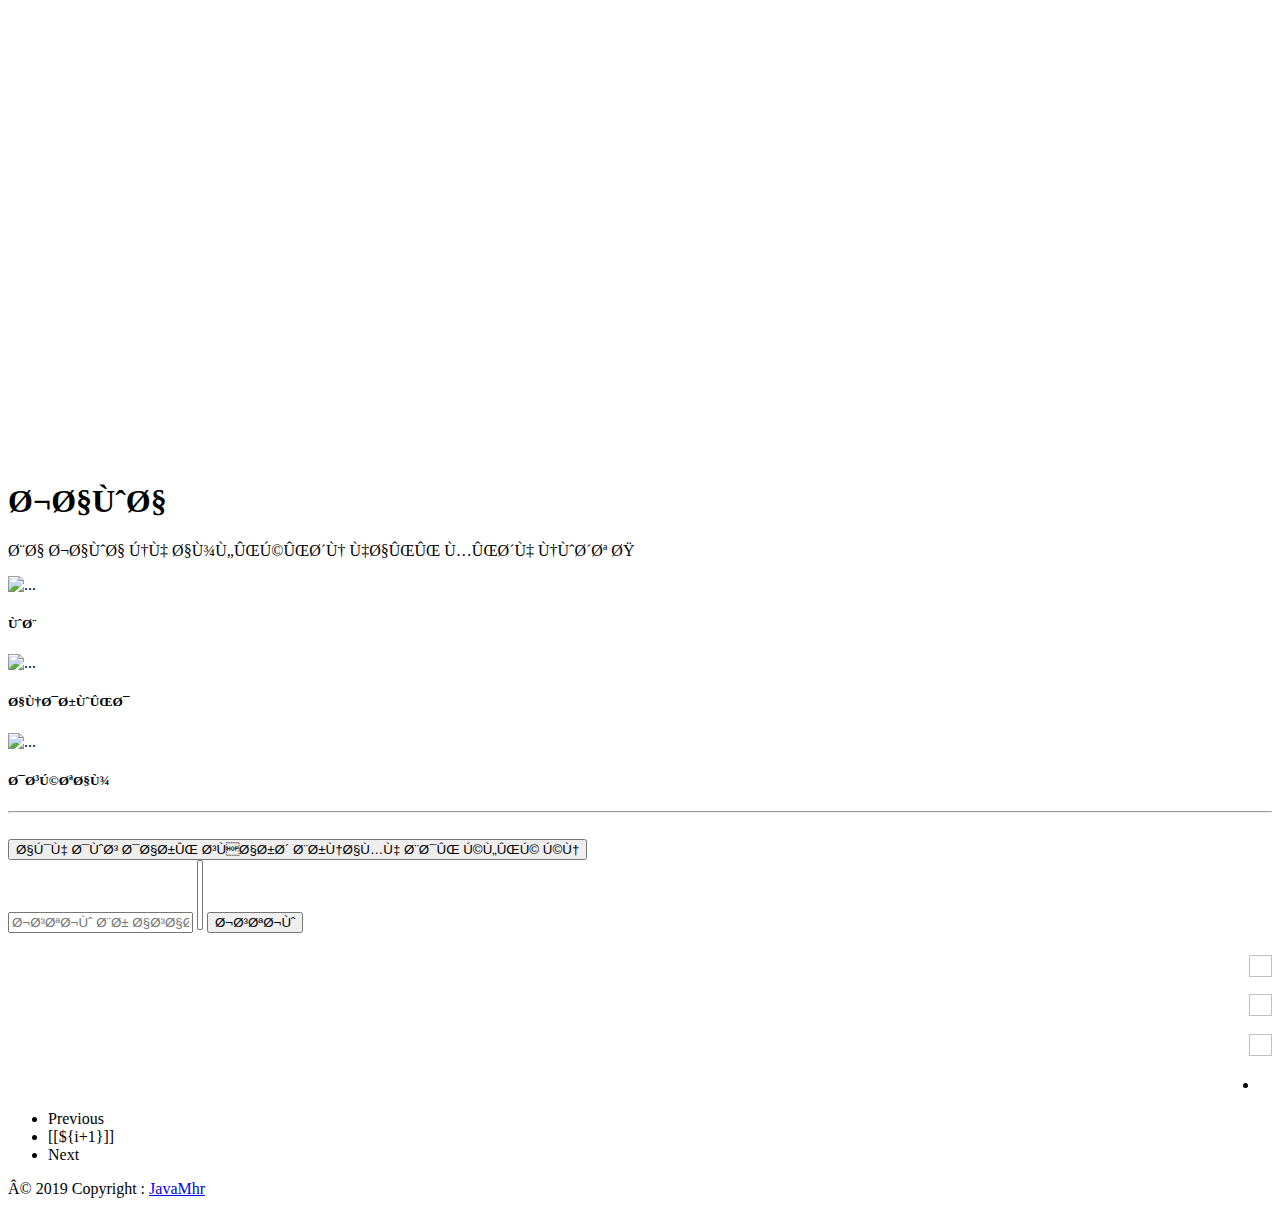
<file: src/main/resources/templates/index.html>
<!DOCTYPE html>
<html lang="persian" xmlns:th="http://www.thymeleaf.org">
<head>
<!--    <meta charset="UTF-8">-->
    <title>Home</title>
    <meta http-equiv="Content-Type" content="text/html; <=UTF-8" />
    <div th:replace="fragment/pageHead::head"></div>
    <!--    <link rel="stylesheet" href="https://stackpath.bootstrapcdn.com/bootstrap/4.4.1/css/bootstrap.min.css" integrity="sha384-Vkoo8x4CGsO3+Hhxv8T/Q5PaXtkKtu6ug5TOeNV6gBiFeWPGFN9MuhOf23Q9Ifjh" crossorigin="anonymous">-->
<!--    <script src="https://code.jquery.com/jquery-3.4.1.slim.min.js" integrity="sha384-J6qa4849blE2+poT4WnyKhv5vZF5SrPo0iEjwBvKU7imGFAV0wwj1yYfoRSJoZ+n" crossorigin="anonymous"></script>-->
<!--    <script src="https://cdn.jsdelivr.net/npm/popper.js@1.16.0/dist/umd/popper.min.js" integrity="sha384-Q6E9RHvbIyZFJoft+2mJbHaEWldlvI9IOYy5n3zV9zzTtmI3UksdQRVvoxMfooAo" crossorigin="anonymous"></script>-->
<!--    <script src="https://stackpath.bootstrapcdn.com/bootstrap/4.4.1/js/bootstrap.min.js" integrity="sha384-wfSDF2E50Y2D1uUdj0O3uMBJnjuUD4Ih7YwaYd1iqfktj0Uod8GCExl3Og8ifwB6" crossorigin="anonymous"></script>-->
</head>
<body>
<header>
    <div th:replace="fragment/pageHead::navbar"></div>


    <div >
        <img th:src="@{images/background7.jpg}" class="img w-100" height="450px" alt="">
    </div>

    <div class="jumbotron jumbotron-fluid">
        <div class="container">
            <h1 class="display-4 text-right">جاوا</h1>
            <p class="lead text-right">با جاوا چه اپلیکیشن هایی میشه نوشت ؟</p>
        </div>


        <div class="card-deck container-fluid">
            <div class="card bg-dark">
                <img th:src="@{images/Spring.jpg}" height="230"  class="card-img-top" alt="...">
                <div class="card-body">
                    <h5 class="card-title text-center text-white">وب</h5>
                    <!-- <p class="card-text text-right">وب هایی که با اسپرینگ بوت نوشته میشن جزو بهترین و امن ترین وب ها هستن</p> -->
                </div>
            </div>
            <div class="card bg-dark">
                <img th:src="@{images/Android.jpeg}" height="230" class="card-img-top" alt="...">
                <div class="card-body">
                    <h5 class="card-title text-center text-white">اندروید</h5>
                    <!-- <p class="card-text text-right">زبان نیتیو اندروید جاوا و کاتلین  هستش </p> -->
                </div>
            </div>
            <div class="card bg-dark">
                <img th:src="@{images/JavaFX.png}" height="230"  class="card-img-top " alt="...">
                <div class="card-body">
                    <h5 class="card-title text-center text-white">دسکتاپ</h5>
<!--                     <p class="card-text text-right">This is a wider card with supporting text below as a natural lead-in to additional content. This card has even longer content than the first to show that equal height action.</p>-->
                </div>
            </div>
        </div>
        <hr>
        <br>
        <div class="d-flex justify-content-center">
            <button id="singlebutton" name="singlebutton" class="btn btn-outline-success">
                اگه دوس داری سفارش برنامه بدی کلیک کن
            </button>
        </div>
    </div>
</header>

<!--  search start-->
<form id="searchForm" th:action="@{/}" method="get">
<div class="d-flex justify-content-center py-2">

    <input type="text" class="form-control col-md-3 mx-3 bg-dark text-white text-center"
                                      th:value="${p.title}" id="title" name="title"
                                      placeholder="جستجو بر اساس عنوان">

        <select class="selectpicker form-control col-md-3 mx-3"  name="category" id="category" title="جستجو بر اساس دسته ها"   multiple>
            <option th:each="category : ${categorys}"
                    th:selected="${p?.category?.contains(category)}"
                    th:value="${category.id}"
                    th:text="${category.title}">
            </option>
        </select>

        <button class="form-control col-md-2 mx-3 text-white bg-dark" type="submit" >
                جستجو
        </button>
</div>
</form>
<!-- search end-->

<!--Posts start--><!--  -->
<div class="card text-white bg-dark my-3 mx-3" style="max-width: 100rem;" th:each="post : ${posts}" dir="rtl">
    <div class="text-white mb-1 mx-1"  >
        <div class="card-header text-center" th:text="${post.title}"></div>
        <div class="card-body text-center">
            <h5 class="card-title" ></h5>
            <a class="text-white" th:href="@{/post/showPost/{id}(id=${post.getId()})}" >
            <span class="card-text d-inline-block text-truncate" style="max-width: 250px;" th:text="${post.subject}">
            </span>
            </a>
        </div>
            <div class="card-footer">
        <small class="row text-muted text-right">
            <div class="col text-center">
                <img th:src="@{/images/human1.png}" height="22" width="23" class="rounded mx-auto d-block" >
                <p class="text-white text-center" th:text="'نویسنده : '+${post.person.firstName}"></p>
            </div>
<!--             <div class="col card bg-dark text-center">
                <img th:src="@{/images/calander.png}" height="22" width="23" class="rounded mx-auto d-block">
                <p class="text-white" th:text="'تاریخ ثبت : '+${post.createDate}"></p>
            </div>
            <div class="col card bg-dark text-center">
                <img th:src="@{/images/time1.png}" height="22" width="23" class="rounded mx-auto d-block" >
                <p class="text-white" th:text="'ساعت ثبت : '+${post.createTime}"></p>
            </div> -->
            <div class="col text-center">
                <img th:src="@{/images/calander.png}" height="22" width="23" class="rounded mx-auto d-block">
                <p class="text-white" th:text="'تاریخ بروزرسانی : '+${post.updateDate}"></p>
            </div>
            <div class="col text-center">
                <img th:src="@{/images/time1.png}" height="22" width="23" class="rounded mx-auto d-block" >
                <p class="text-white" th:text="'ساعت بروزرسانی : '+${post.updateTime}"></p>
            </div>
<!--             <div class="col card bg-dark">
                <img th:src="@{/images/coment1.png}" height="22" width="23" class="rounded mx-auto d-block">
                <p class="text-white text-center" th:text="'مجموع نظرات : '+${post.id}"></p>
            </div> -->
        </small>
    </div>
    <div class="d-flex">
        <ul class="list-inline"  th:each="cat : ${post.category}">
            <li class="card bg-danger list-inline-item mt-3 mx-1 justify-content-center"  th:text="${cat.title}"></li>
        </ul>
    </div>
    </div>
</div>
<!--Post End-->

<!--pagination start-->
    <nav aria-label="Page navigation example bg-dark" >
        <ul class="pagination justify-content-center container-fluid">
            <li class="page-item" th:classappend="${posts.first} ? disabled">
                <a class="page-link"
                   th:href="@{/(page=${posts.number - 1})}" tabindex="-1">
                    Previous
                </a>
            </li>

            <li class="page-item"
                th:classappend="(${posts.number == i} ? active) + ' ' + (${posts.isEmpty()} ? disabled)"
                th:each="i : ${#numbers.sequence(0 , posts.totalPages -1)}">

                <a class="page-link"

                   th:with="url=${T(org.springframework.web.servlet.support.ServletUriComponentsBuilder).fromCurrentRequest()}"

                   th:href="@{${url.replaceQueryParam('page').toUriString()}(page=${i})}">[[${i+1}]]</a>
            </li>

            <li class="page-item" th:classappend="${posts.last} ? disabled">
                <a class="page-link"
                   th:href="@{/(page=${posts.number + 1})}">Next</a>
            </li>
        </ul>
    </nav>
<!--pagination end-->

<!-- Footer -->
<div>
<footer class="page-footer font-small blue bg-dark">

    <!-- Copyright -->
    <div class="footer-copyright text-center py-2 text-white">© 2019 Copyright :
        <a href="https://mdbootstrap.com/education/bootstrap/"> JavaMhr</a>
    </div>
    <!-- Copyright -->

</footer>
</div>
<!-- Footer -->

</body>
</html>
</file>
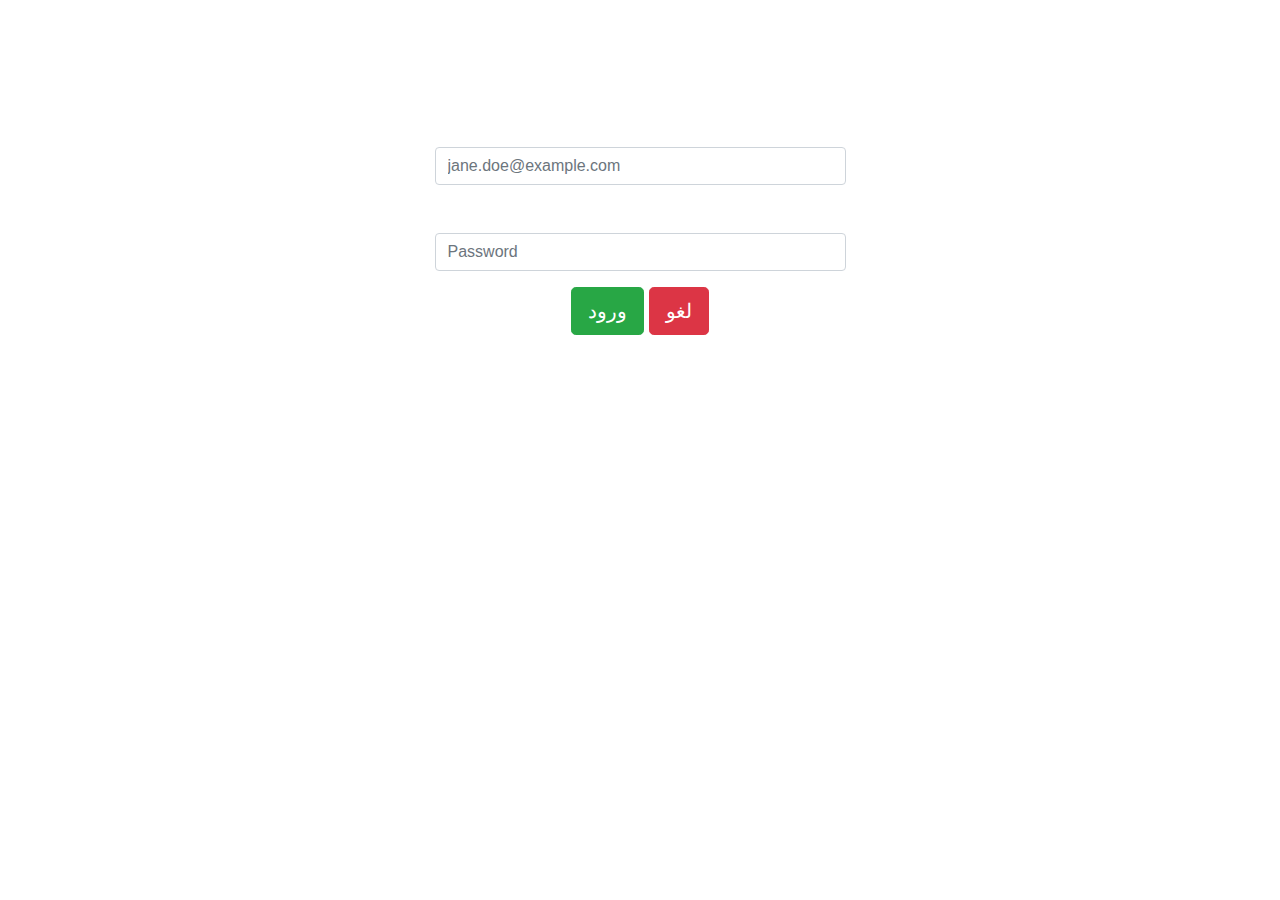
<file: src/main/resources/templates/Login.html>
<!DOCTYPE html>
<html lang="en" xmlns:th="http://www.thymeleaf.org">
  <head>
    <meta charset="UTF-8">
    <title>فرم ورود</title>
    <link rel="stylesheet" type="text/css" th:href="@{/css/Form.css}"/>
    <link rel="stylesheet" href="https://stackpath.bootstrapcdn.com/bootstrap/4.4.1/css/bootstrap.min.css" integrity="sha384-Vkoo8x4CGsO3+Hhxv8T/Q5PaXtkKtu6ug5TOeNV6gBiFeWPGFN9MuhOf23Q9Ifjh" crossorigin="anonymous">
    <script src="https://code.jquery.com/jquery-3.4.1.slim.min.js" integrity="sha384-J6qa4849blE2+poT4WnyKhv5vZF5SrPo0iEjwBvKU7imGFAV0wwj1yYfoRSJoZ+n" crossorigin="anonymous"></script>
    <script src="https://cdn.jsdelivr.net/npm/popper.js@1.16.0/dist/umd/popper.min.js" integrity="sha384-Q6E9RHvbIyZFJoft+2mJbHaEWldlvI9IOYy5n3zV9zzTtmI3UksdQRVvoxMfooAo" crossorigin="anonymous"></script>
    <script src="https://stackpath.bootstrapcdn.com/bootstrap/4.4.1/js/bootstrap.min.js" integrity="sha384-wfSDF2E50Y2D1uUdj0O3uMBJnjuUD4Ih7YwaYd1iqfktj0Uod8GCExl3Og8ifwB6" crossorigin="anonymous"></script>
    </head>
<body>
<div th:replace="fragment/pageHead::navbar"></div>

      <section id="cover" class="min-vh-100">
          <div id="cover-caption">
              <div class="container">
                  <div class="row text-white">
                      <div class="col-xl-5 col-lg-6 col-md-8 col-sm-10 mx-auto text-center form p-4">
                          <h1 class="display-4 py-2 text-truncate">فرم ورود</h1>
                          <div class="px-2">
                              <form thaction="@{/login}" method="post" class="justify-content-center">
                                  <div class="form-group">
                                      <label class="float-lg-right">: ایمیل</label>
                                      <input type="email" name="email" class="form-control text-left" placeholder="jane.doe@example.com">
                                  </div>
                                  <div class="form-group">
                                      <label class="float-lg-right" >: رمز</label>
                                      <input type="password" name="password" class="form-control text-left" placeholder="Password" >
                                  </div>
                                  <button type="submit" class="btn btn-success btn-lg">ورود</button>
                                  <button type="submit" class="btn btn-danger btn-lg">لغو</button>
                              </form>
                              <a class="float-lg-right" th:href="@{person/register}"><h5>ثبت نام</h5></a>
                          </div>
                      </div>
                  </div>
              </div>
          </div>
      </section>
</body>
</html>
</file>
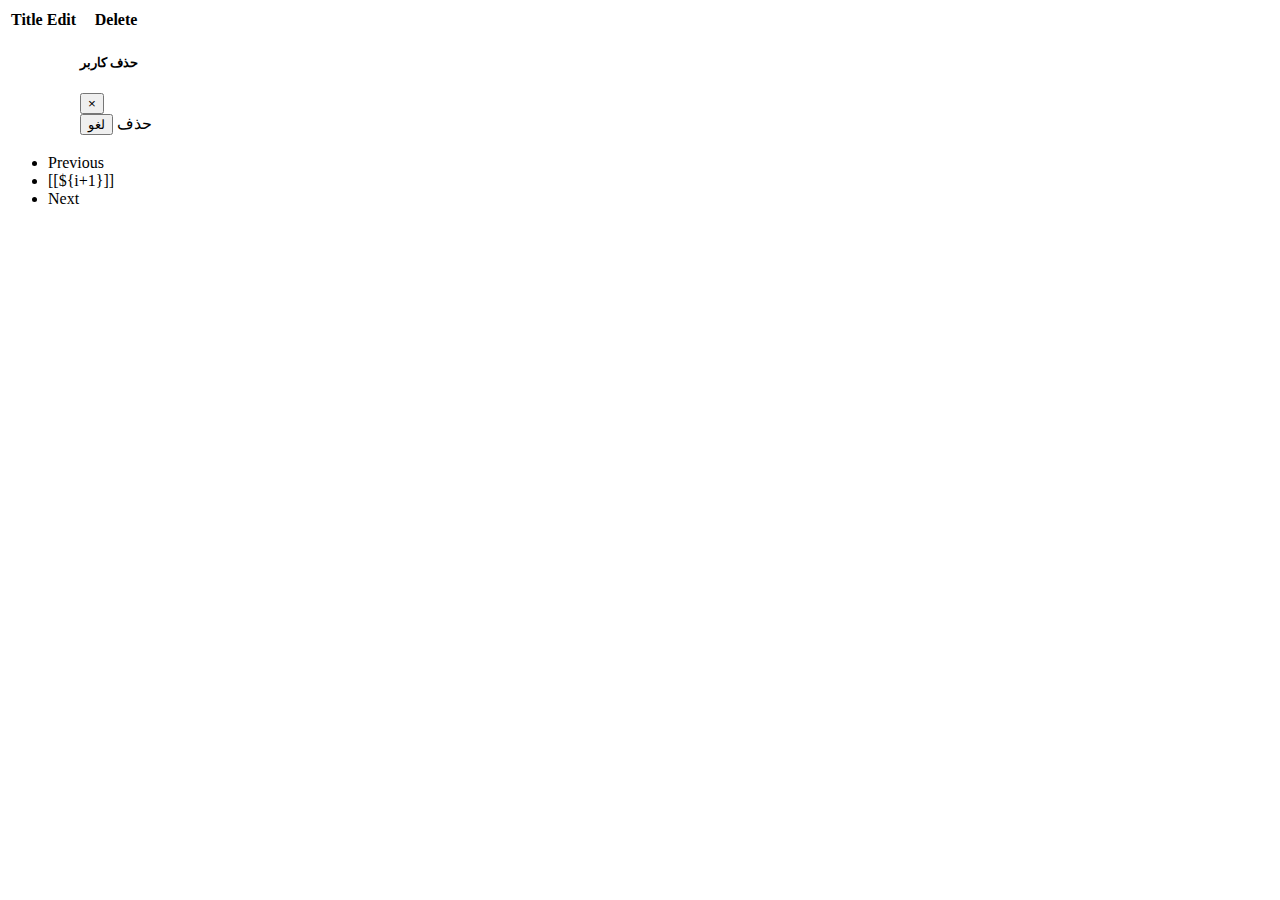
<file: src/main/resources/templates/category/Category-Manage.html>
<html xmlns:th="http://www.thymeleaf.org">

<head>
	<title>مدیریت دسته بندی ها</title>
	<div th:replace="fragment/pageHead::head"></div></head>
<body>
<div th:replace="fragment/pageHead::navbar"></div>
<!--		<h3>Category Directory </h3>-->
<!--	<a th:href="@{/category/register}" ><img th:src="@{/images/icons8-add-48.png}"></a>-->
<!--	-->
	<table class="table table-striped">
		<thead class="thead-light">
			<tr>
				<th>Title</th>
				<th>Edit</th>
				<th>Delete</th>
			</tr>
		</thead>
		<tbody>
			<tr th:each="category : ${categorys}">
				<td th:text="${category.title}"></td>
				<td><a th:href="@{/category/editCategory/{id}(id=${category.getId()})}"><img th:src="@{/images/edit2.ico}" ></a></td>
				<td>
					<a data-toggle="modal" th:data-target="'#delete'+${category.getId()}" href="#"><img th:src="@{/images/delete2.png}"></a>		
					 
					 <!-- Modal -->
					<div class="modal fade" th:id="'delete'+${category.getId()}" tabindex="-1"
						role="dialog" aria-labelledby="exampleModalLabel"
						aria-hidden="true">
						<div class="modal-dialog" role="document">
							<div class="modal-content">
								<div class="modal-header">
									<h5 class="modal-title" id="exampleModalLabel">حذف کاربر</h5>
									<button type="button" class="close" data-dismiss="modal"
										aria-label="Close">
										<span aria-hidden="true">&times;</span>
									</button>
								</div>
								<div class="modal-body text-right" th:text="'ایا میخواید کاربر ' + ${category.title} + ' ' + ${category.title}+' حذف بشه ؟'"></div>
								<div class="modal-footer ">
									<button type="button" class="btn btn-secondary"
										data-dismiss="modal">لغو</button>
									<a class="btn btn-danger" th:href="@{/category/deleteCategory/{id}(id=${category.getId()})}">حذف</a>
								</div>
							</div>
						</div>
					</div>
				</td>

			</tr>
		</tbody>
	</table>

		<!--pagination start-->
		<nav aria-label="Page navigation example">
			<ul class="pagination justify-content-center fixed-bottom mt-3 container-fluid">
				<li class="page-item" th:classappend="${categorys.first} ? disabled">
					<a class="page-link"
					   th:href="@{/category/list(page=${categorys.number - 1})}" tabindex="-1">
						Previous
					</a>
				</li>

				<li class="page-item"
					th:classappend="${categorys.number == i} ? active "
					th:each="i : ${#numbers.sequence(0 , categorys.totalPages -1)}">
					<a class="page-link" th:href="@{/category/list(page=${i})}">[[${i+1}]]</a>
				</li>

				<li class="page-item" th:classappend="${categorys.last} ? disabled">
					<a class="page-link"
					   th:href="@{/category/list(page=${categorys.number + 1})}">Next</a>
				</li>
			</ul>
		</nav>
		<!--pagination end-->

</body>

</html>
</file>
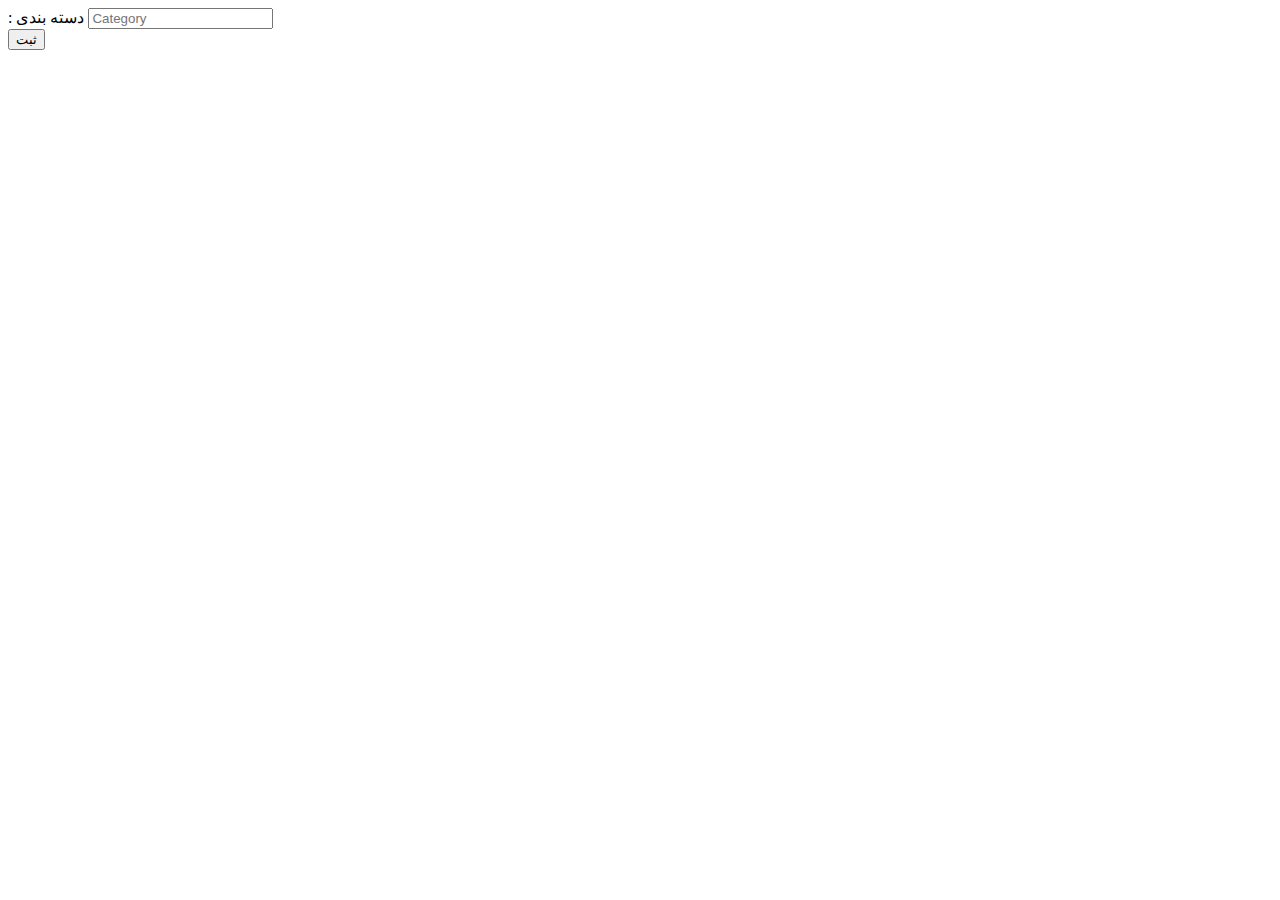
<file: src/main/resources/templates/category/CategoryCreate.html>
<html xmlns:th="http://www.thymeleaf.org">

<head>
	<title>ایجاد دسته بندی</title>
	<div th:replace="fragment/pageHead::head"></div>
</head>

<body>
<div th:replace="fragment/pageHead::navbar"></div>

<div class="container-fluid border border-secondary col-4 mb-5 mt-3">

		<form action="#" th:action="@{/category/register}" th:object="${category}" method="post"  >
			<input type="hidden" th:field="*{id}">

			<div class="container form-group col-10 mb-2 mt-3">
				<label class="float-lg-right" for="exampleFormControlInput1">: دسته بندی </label>
				<input class="form-control text-center" type="text" th:field="*{title}" placeholder="Category">
			</div>

			<div  class="container form-group col-2">
				<input class="btn btn-primary" type="submit" value="ثبت">
			</div>
		</form>

</div>
</body>

</html>
</file>
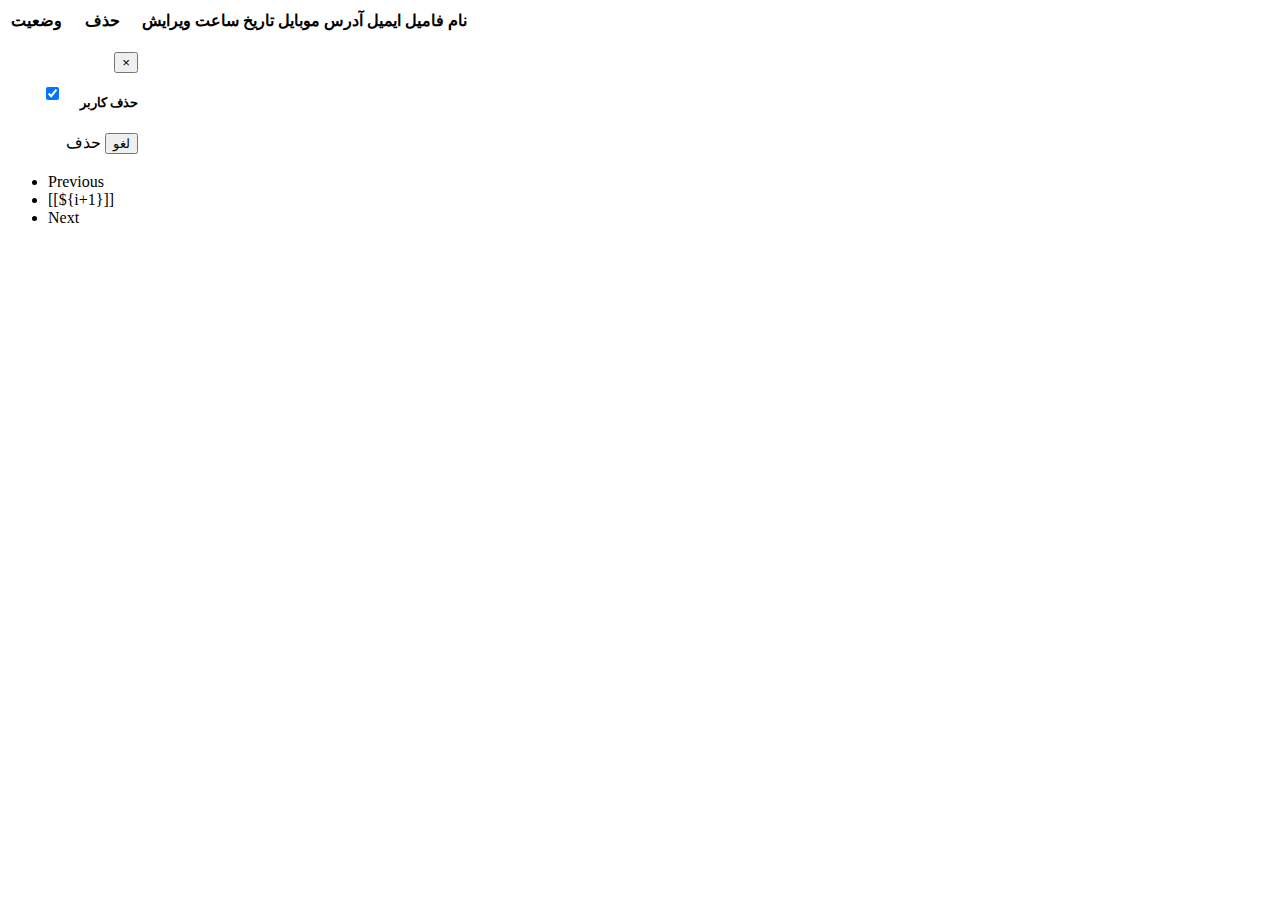
<file: src/main/resources/templates/person/Person-Manage.html>
<!DOCTYPE html>
<html xmlns:th="http://www.thymeleaf.org">

<head>
	<meta charset="UTF-8">
	<title>مدیریت افراد</title>
	<div th:replace="fragment/pageHead::head"></div>
</head>

<body>
<div th:replace="fragment/pageHead::navbar"></div>

<!--<div class="container text-right">-->
<!--	<h3>لیست کاربران</h3>-->
<!--	<a th:href="@{/person/register}"><img th:src="@{/images/icons8-add-48.png}"></a>-->
<!--</div>-->




	<table class="table table-hover container-fluid" dir="rtl">
		<thead class="thead-light">
		<tr>
			<th scope="col">نام</th>
			<th scope="col">فامیل</th>
			<th scope="col">ایمیل</th>
			<th scope="col">آدرس</th>
			<th scope="col">موبایل</th>
			<th scope="col">تاریخ</th>
			<th scope="col">ساعت</th>
			<th scope="col">ویرایش</th>
			<th scope="col">حذف</th>
			<th scope="col">وضعیت</th>
		</tr>
		</thead>
		<tbody>
		<tr th:each="person : ${persons}">
			<td scope="row" th:text="${person.getFirstName()}">
			<td th:text="${person.getLastName()}" >
			<td th:text="${person.getEmail()}" >
			<td th:text="${person.getAddress()}" >
			<td th:text="${person.getMobileNumber()}" >
			<td th:text="${person.getCreatDate()}">
			<td th:text="${person.getCreateTime()}">
			<td>
			<a href="#" th:href="@{/person/edit/{id}(id=${person.getId()})}"><img
					th:src="@{/images/edit2.ico}"></a>
			</td>
			<td>

				<a data-toggle="modal" th:data-target="'#delete'+${person.getId()}" href="#"><img
						th:src="@{/images/delete2.png}"></a>

				<!-- Modal delete-->
				<div class="modal fade" th:id="'delete'+${person.getId()}" tabindex="-1" role="dialog"
					 aria-labelledby="exampleModalLabel" aria-hidden="true">
					<div class="modal-dialog" role="document">
						<div class="modal-content">
							<div class="modal-header">
								<button type="button" class="close" data-dismiss="modal" aria-label="Close">
									<span aria-hidden="true">&times;</span>
								</button>
								<h5 class="modal-title text-left" >حذف کاربر</h5>
							</div>
							<div class="modal-body text-right"
								 th:text="'ایا میخواید کاربر ' + ${person.getFirstName()} + ' ' + ${person.getLastName()}+' حذف بشه ؟'">
							</div>
							<div class="modal-footer text-md-center justify-content-center">
								<button type="button" class="btn btn-secondary mx-2"
										data-dismiss="modal">لغو</button>
								<a class="btn btn-danger mx-2"
								   th:href="@{/person/deleteUser/{id}(id=${person.getId()})}">حذف</a>
							</div>
						</div>
					</div>
				</div>
				<!-- End Modal delete -->

			</td>
			<td><input type="checkbox" checked th:checked="${person.enabled}" data-toggle="toggle" data-on="موثر"
					   data-off="بی اثر" data-size="mini" data-onstyle="success" data-offstyle="danger"></td>
		</tr>
		</tbody>
	</table>

<!--pagination start-->
<nav aria-label="Page navigation example">
	<ul class="pagination justify-content-center fixed-bottom mt-3 container-fluid">
		<li class="page-item" th:classappend="${persons.first} ? disabled">
			<a class="page-link"
			   th:href="@{/person/list(page=${persons.number - 1})}" tabindex="-1">
				Previous
			</a>
		</li>

		<li class="page-item"
			th:classappend="${persons.number == i} ? active "
			th:each="i : ${#numbers.sequence(0 , persons.totalPages -1)}">
			<a class="page-link" th:href="@{/person/list(page=${i})}">[[${i+1}]]</a>
		</li>

		<li class="page-item" th:classappend="${persons.last} ? disabled">
			<a class="page-link"
			   th:href="@{/person/list(page=${persons.number + 1})}">Next</a>
		</li>
	</ul>
</nav>
<!--pagination end-->
</body>
</html>
</file>
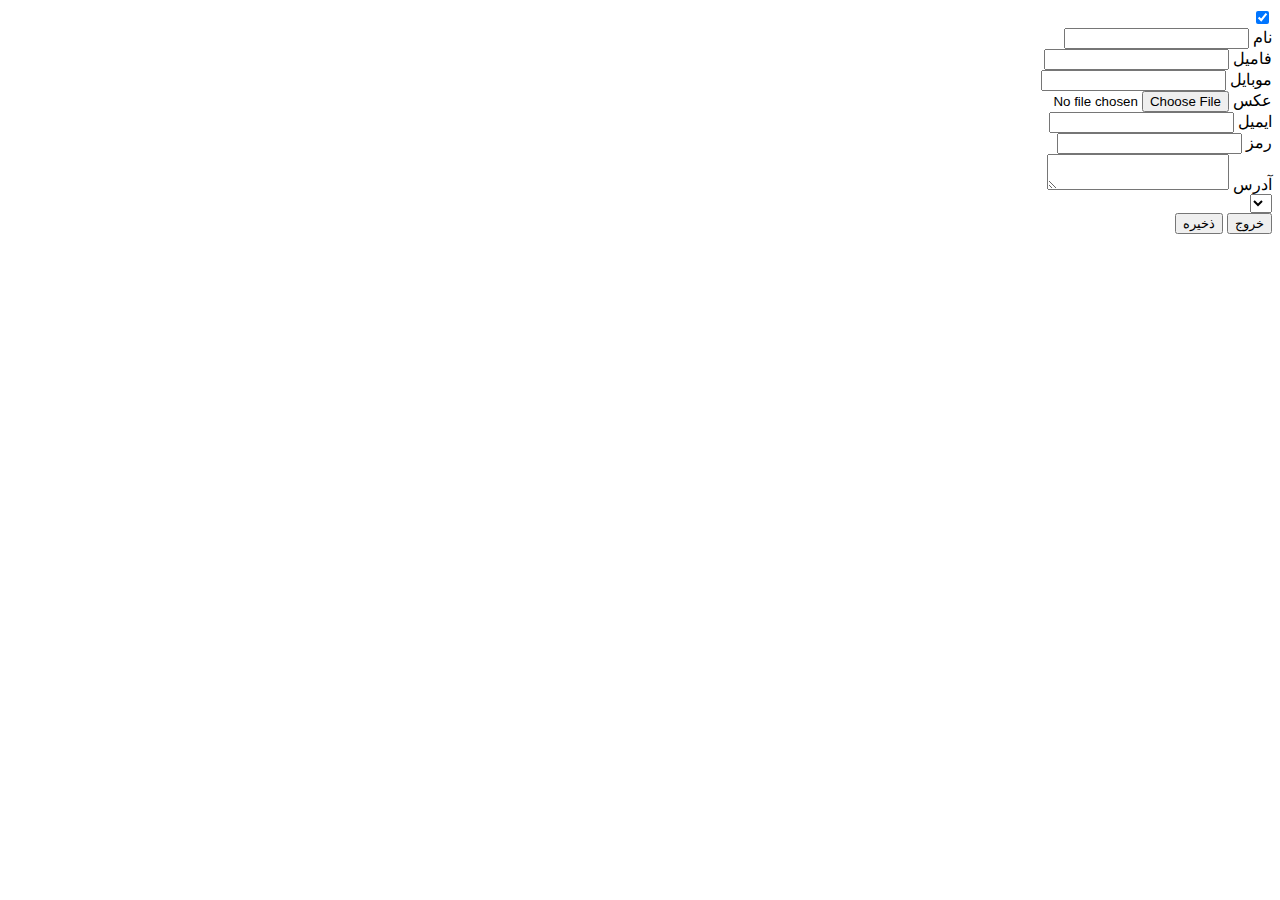
<file: src/main/resources/templates/person/PersonEdit.html>
<!DOCTYPE html>
<html lang="en" xmlns:th="https://www.thymeleaf.org">
<head>
    <meta charset="UTF-8">
    <title>مدیریت افراد</title>
    <div th:replace="fragment/pageHead::head"></div>
</head>
<body>
<div th:replace="fragment/pageHead::navbar"></div>

<div class="text-center">
    <!--            <img th:src="@{/images/user.png}" height="110px">-->
<!--    <h1 class="display-4 py-2 text-truncate">فرم ثبت نام</h1>-->
</div>

<div class="container-fluid card border border-secondary text-right col-6 mt-3" dir="rtl">
    <form action="#" th:action="@{/person/register}"
          th:object="${person}" method="post" enctype="multipart/form-data">

        <div class="form-group mt-1">
            <input type="checkbox" checked th:field="*{enabled}" data-toggle="toggle" data-on="موثر"
                   data-off="بی اثر" data-size="mini" data-onstyle="success" data-offstyle="danger">
        </div>

        <input type="hidden" th:field="*{id}" name="id">

        <div class="form-group row mt-2">


            <div class="col-sm-6">
                <label>نام</label>
                <input type="text"  class="form-control validate" th:field="*{firstName}">
            </div>

            <div class="col-sm-6">
                <label>فامیل</label>
                <input th:field="*{lastName}"  type="text"
                       class="form-control validate">
            </div>

            <div class="col-sm-6">
                <label>موبایل</label>
                <input th:field="*{mobileNumber}" type="text"
                       class="form-control validate">
            </div>


            <div class="col-sm-6">
                <label>عکس</label>
                <input type="file" th:field="*{file}" placeholder="Picture">
            </div>


            <div class="col-sm-6">
                <label>ایمیل</label>
                <input th:field="*{email}" type="email"
                       class="form-control validate">
            </div>

            <div class="col-sm-6">
                <label>رمز</label>
                <input th:field="*{password}" type="password"
                       class="form-control validate">
            </div>

            </div>



        <div class="form-group" dir="rtl">
            <label class="float-lg-right" >آدرس</label>
            <textarea th:field="*{address}" class="form-control"
            ></textarea>
        </div>

        <div class="form-group">
            <select class="form-control" th:field="*{roles}">
                <option th:each="role : ${T(com.example.demo.enums.Roles).values()}" th:text="${role}" th:value="${role}"></option>
            </select>
        </div>

        <div class="form-group text-center">
            <button type="reset" class="btn btn-warning">خروج</button>
            <button type="submit" class="btn btn-primary">ذخیره</button>
        </div>

    </form>
</div>

</body>
</html>
</file>
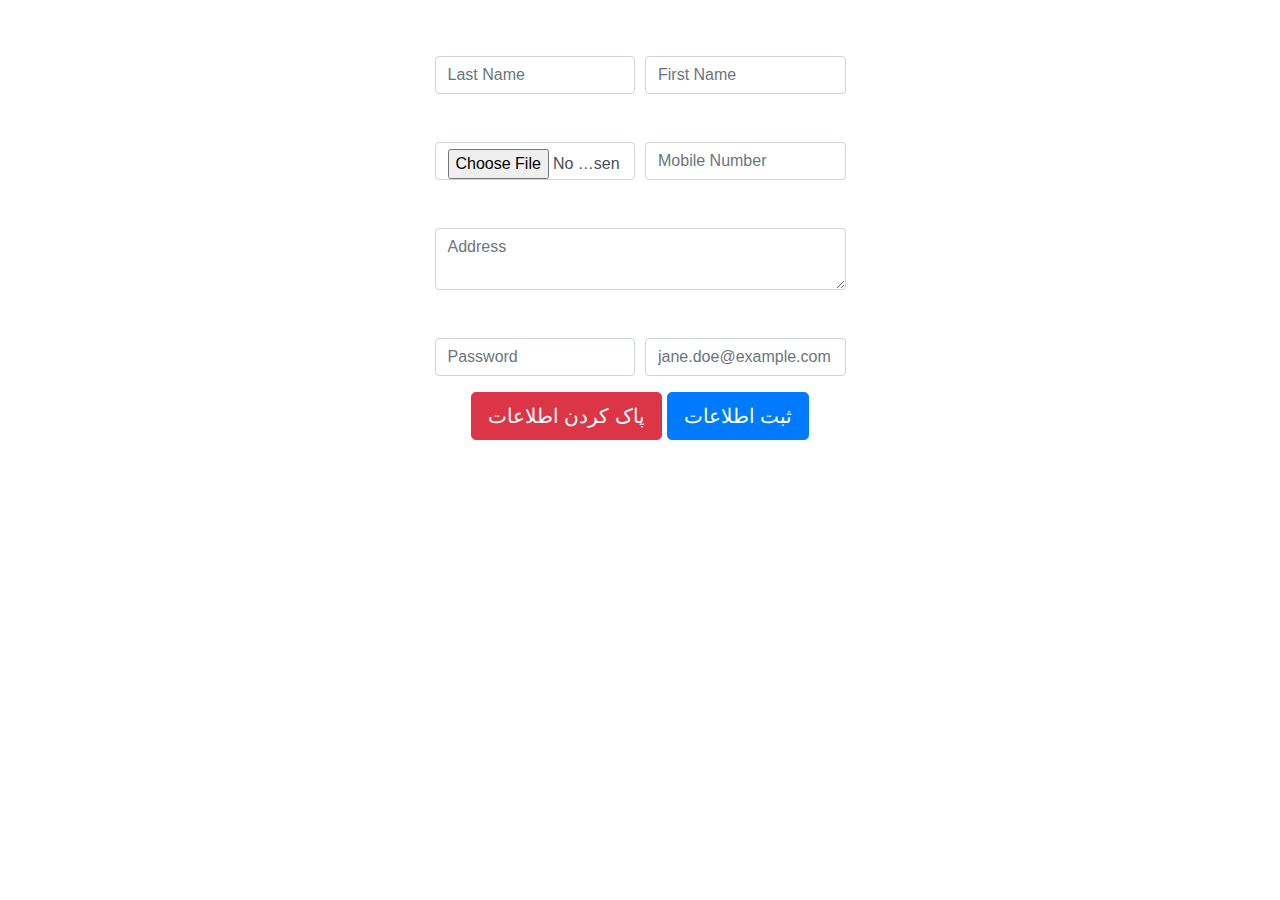
<file: src/main/resources/templates/person/PersonForm.html>
<!DOCTYPE html>
<html lang="en" xmlns:th="http://www.thymeleaf.org">
<head>
    <meta charset="UTF-8">
    <title>فورم ثبت نام</title>
    <link rel="stylesheet" type="text/css" th:href="@{/static/css/Form.css}"/>
    <link rel="stylesheet" href="https://stackpath.bootstrapcdn.com/bootstrap/4.4.1/css/bootstrap.min.css"
          integrity="sha384-Vkoo8x4CGsO3+Hhxv8T/Q5PaXtkKtu6ug5TOeNV6gBiFeWPGFN9MuhOf23Q9Ifjh" crossorigin="anonymous">
    <script src="https://code.jquery.com/jquery-3.4.1.slim.min.js"
            integrity="sha384-J6qa4849blE2+poT4WnyKhv5vZF5SrPo0iEjwBvKU7imGFAV0wwj1yYfoRSJoZ+n"
            crossorigin="anonymous"></script>
    <script src="https://cdn.jsdelivr.net/npm/popper.js@1.16.0/dist/umd/popper.min.js"
            integrity="sha384-Q6E9RHvbIyZFJoft+2mJbHaEWldlvI9IOYy5n3zV9zzTtmI3UksdQRVvoxMfooAo"
            crossorigin="anonymous"></script>
    <script src="https://stackpath.bootstrapcdn.com/bootstrap/4.4.1/js/bootstrap.min.js"
            integrity="sha384-wfSDF2E50Y2D1uUdj0O3uMBJnjuUD4Ih7YwaYd1iqfktj0Uod8GCExl3Og8ifwB6"
            crossorigin="anonymous"></script>
</head>
<body>


<section id="cover" class="min-vh-100">
    <div id="cover-caption">
        <div class="container">
            <div class="row text-white">
                <div class="col-xl-5 col-lg-6 col-md-8 col-sm-10 mx-auto text-center form p-4">

                    <!--                              <img th:src="@{/images/user.png}" alt="">-->
                    <!--                              <h1 class="display-4 py-2 text-truncate">فرم ثبت نام</h1>-->
                    <div class="px-2">
                        <form action="#" class="justify-content-center" th:action="@{/person/register}"
                              th:object="${person}" method="post" enctype="multipart/form-data">
                            <div class="form-row">
                                <input type="hidden" th:field="*{id}"/>
                                <div class="form-group col-md-6">
                                    <label class="float-lg-right">: نام خانوادگی</label>
                                    <input type="text" th:field="*{lastName}" class="form-control text-left"
                                           placeholder="Last Name">
                                </div>
                                <div class="form-group col-md-6">
                                    <label class="float-lg-right">: نام</label>
                                    <input type="text" th:field="*{firstName}" class="form-control text-left"
                                           placeholder="First Name"/>
                                </div>

                                <div class="form-group col-md-6">
                                    <label class="float-lg-right"> : عکس</label>
                                    <input name="picture" type="file" th:field="*{file}" class="form-control text-left"
                                           placeholder="Picture">
                                </div>
                                <div class="form-group col-md-6">
                                    <label class="float-lg-right">: شماره موبایل</label>
                                    <input type="tel" th:field="*{mobileNumber}" class="form-control text-left"
                                           placeholder="Mobile Number">
                                </div>
                            </div>
                            <div class="form-group col-md-14">
                                <label class="float-lg-right">: ادرس</label>
                                <textarea th:field="*{Address}" class="form-control text-left"
                                          placeholder="Address"></textarea>
                            </div>
                            <div class="form-row">
                                <div class="form-group col-md-6">
                                    <label class="float-lg-right">: رمز</label>
                                    <input type="password" th:field="*{password}" class="form-control text-left"
                                           placeholder="Password">
                                </div>
                                <div class="form-group col-md-6">
                                    <label class="float-lg-right">: ایمیل</label>
                                    <input th:field="*{email}" type="email" class="form-control text-left"
                                           placeholder="jane.doe@example.com">
                                </div>
                            </div>


                            <button type="reset" class="btn btn-danger btn-lg">پاک کردن اطلاعات</button>
                            <button type="submit" class="btn btn-primary btn-lg">ثبت اطلاعات</button>
                        </form>
                    </div>
                </div>
            </div>
        </div>
    </div>
</section>


</body>
</html>
</file>
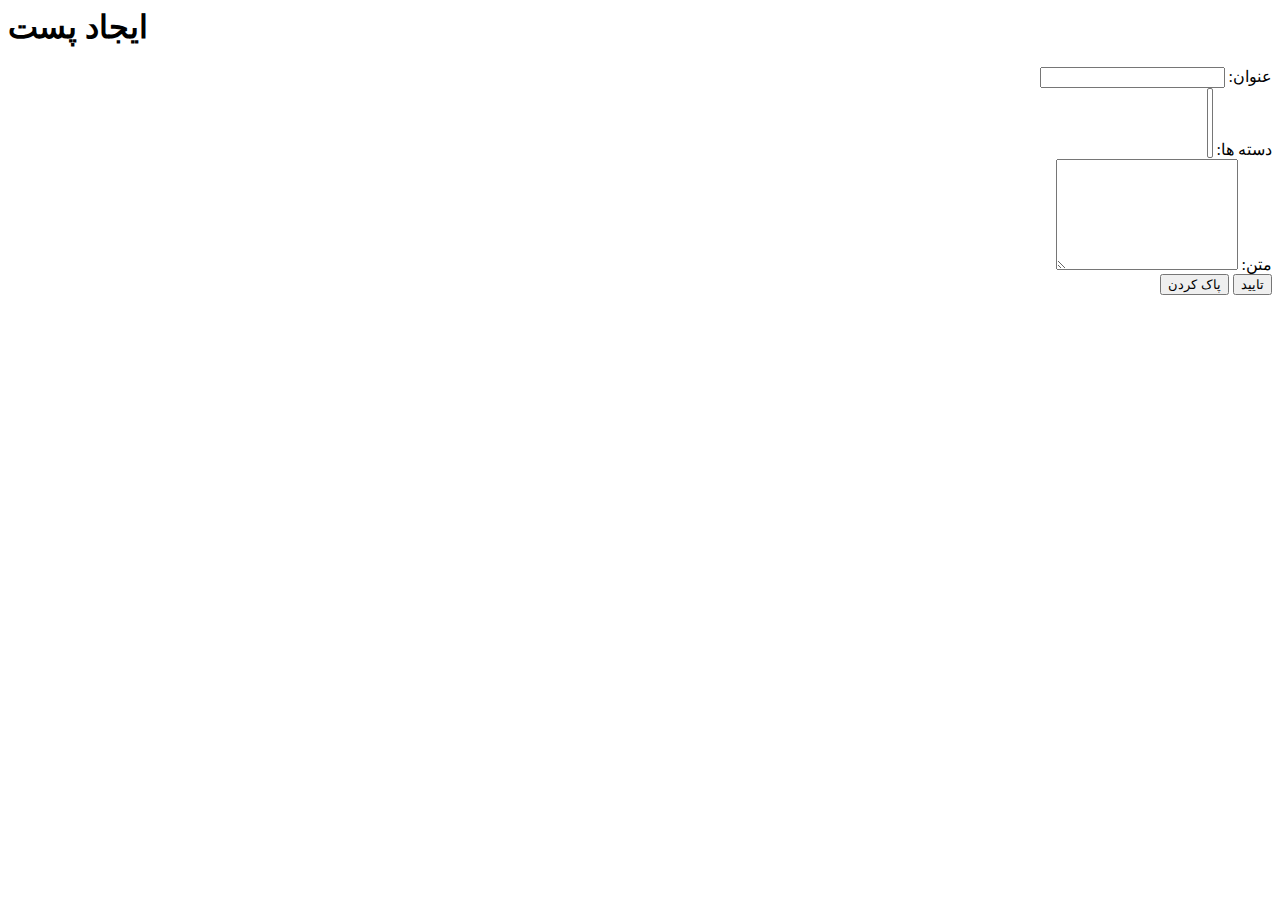
<file: src/main/resources/templates/post/PostCreate.html>
<html xmlns:th="http://www.thymeleaf.org">
<head>
	<title>پست</title>
	<div th:include="fragment/pageHead::head"></div>
</head>
<body>
<div th:replace="fragment/pageHead::navbar"></div>

<div class="container text-center">
	<h1>ایجاد پست</h1>
</div>
	<div class="container border border-secondary col-md-10 mb-5 mt-1 text-right" dir="rtl" >
		<form action="#" th:object="${post}" th:action="@{/post/register}" method="post">

			<input type="hidden" th:field="*{id}">

			<div class="form-group mt-3">
				<label class="float-lg-right">عنوان:</label>
				<input class="col-md-12" th:field="*{title}">
			</div>

			<div class="form-group">
				<label class="float-lg-right">دسته ها:</label>
				<select class="selectpicker form-control" title="دسته ها" th:field="*{category}"  multiple>
					<option th:each="category : ${categorys}" th:value="${category.id}" th:text="${category.title}"></option>
				</select>
			</div>

			<div class="form-group">
				<label class="float-lg-right">متن:</label>
				<textarea class="form-control z-depth-1" rows="7" th:field="*{subject}"></textarea>
			</div>

			<div class="text-center">
				<input class="btn btn-success" type="submit" value="تایید">
				<input class="btn btn-warning" type="reset" value="پاک کردن">
			</div>

		</form>
	</div>
</body>
</html>
</file>
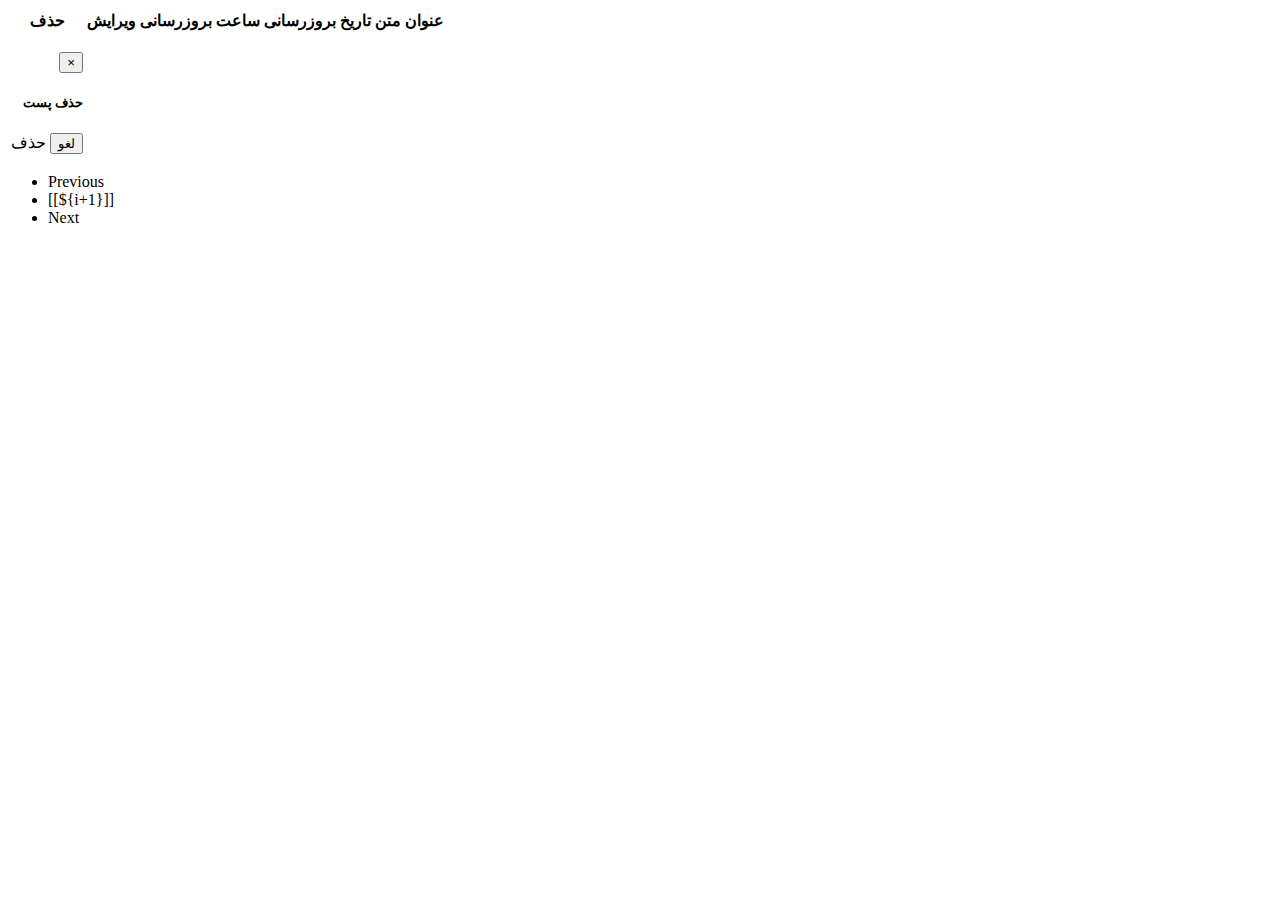
<file: src/main/resources/templates/post/PostManage.html>
<!DOCTYPE html>
<html lang="en" xmlns:th="http://www.thymeleaf.org">
<head>
    <meta charset="UTF-8">
    <title>لیست پست ها</title>
    <div th:replace="fragment/pageHead::head"></div>
</head>
<body>
<div th:replace="fragment/pageHead::navbar"></div>

    <table class="table py-5 container-fluid" dir="rtl">
        <thead class="thead-light">
        <tr>
            <th>عنوان</th>
            <th>متن</th>
            <th>تاریخ بروزرسانی</th>
            <th>ساعت بروزرسانی</th>
            <th>ویرایش</th>
            <th>حذف</th>
        </tr>
        </thead>
        <tbody>
        <tr th:each="post : ${posts}" >
            <td th:text="${post.title}"></td>
            <td th:text="${post.subject}"></td>
            <td th:text="${post.updateDate}"></td>
            <td th:text="${post.updateTime}"></td>
            <td><a th:href="@{/post/editPost/{id}(id=${post.getId()})}" ><img th:src="@{/images/edit2.ico}"> </a></td>
            <td>

                <a data-toggle="modal" th:data-target="'#delete'+${post.getId()}" href="#"><img
                        th:src="@{/images/delete2.png}"></a>

                <!-- Modal delete-->
                <div class="modal fade" th:id="'delete'+${post.getId()}" tabindex="-1" role="dialog"
                     aria-labelledby="exampleModalLabel" aria-hidden="true">
                    <div class="modal-dialog" role="document">
                        <div class="modal-content">
                            <div class="modal-header">
                                <button type="button" class="close" data-dismiss="modal" aria-label="Close">
                                    <span aria-hidden="true">&times;</span>
                                </button>
                                <h5 class="modal-title" >حذف پست</h5>
                            </div>
                            <div class="modal-body text-right"
                                 th:text="'ایا میخواید پست ' + ${post.getTitle()} + ' حذف بشه ؟'">
                            </div>
                            <div class="modal-footer text-md-center justify-content-center">
                                <button type="button" class="btn btn-secondary text-center mx-2"
                                        data-dismiss="modal">لغو</button>
                                <a class="btn btn-danger mx-2"
                                   th:href="@{/post/deletPost/{id}(id=${post.getId()})}">حذف</a>
                            </div>
                        </div>
                    </div>
                </div>
                <!-- End Modal delete -->

            </td>
        </tr>
        </tbody>
    </table>

<!--pagination start-->
<nav aria-label="Page navigation example">
    <ul class="pagination justify-content-center fixed-bottom mt-3 container-fluid">
        <li class="page-item" th:classappend="${posts.first} ? disabled">
            <a class="page-link"
               th:href="@{/post/list(page=${posts.number - 1})}" tabindex="-1">
                Previous
            </a>
        </li>

        <li class="page-item"
            th:classappend="${posts.number == i} ? active "
            th:each="i : ${#numbers.sequence(0 , posts.totalPages -1)}">
            <a class="page-link" th:href="@{/post/list(page=${i})}">[[${i+1}]]</a>
        </li>

        <li class="page-item" th:classappend="${posts.last} ? disabled">
            <a class="page-link"
               th:href="@{/post/list(page=${posts.number + 1})}">Next</a>
        </li>
    </ul>
</nav>
<!--pagination end-->



</body>
</html>
</file>
